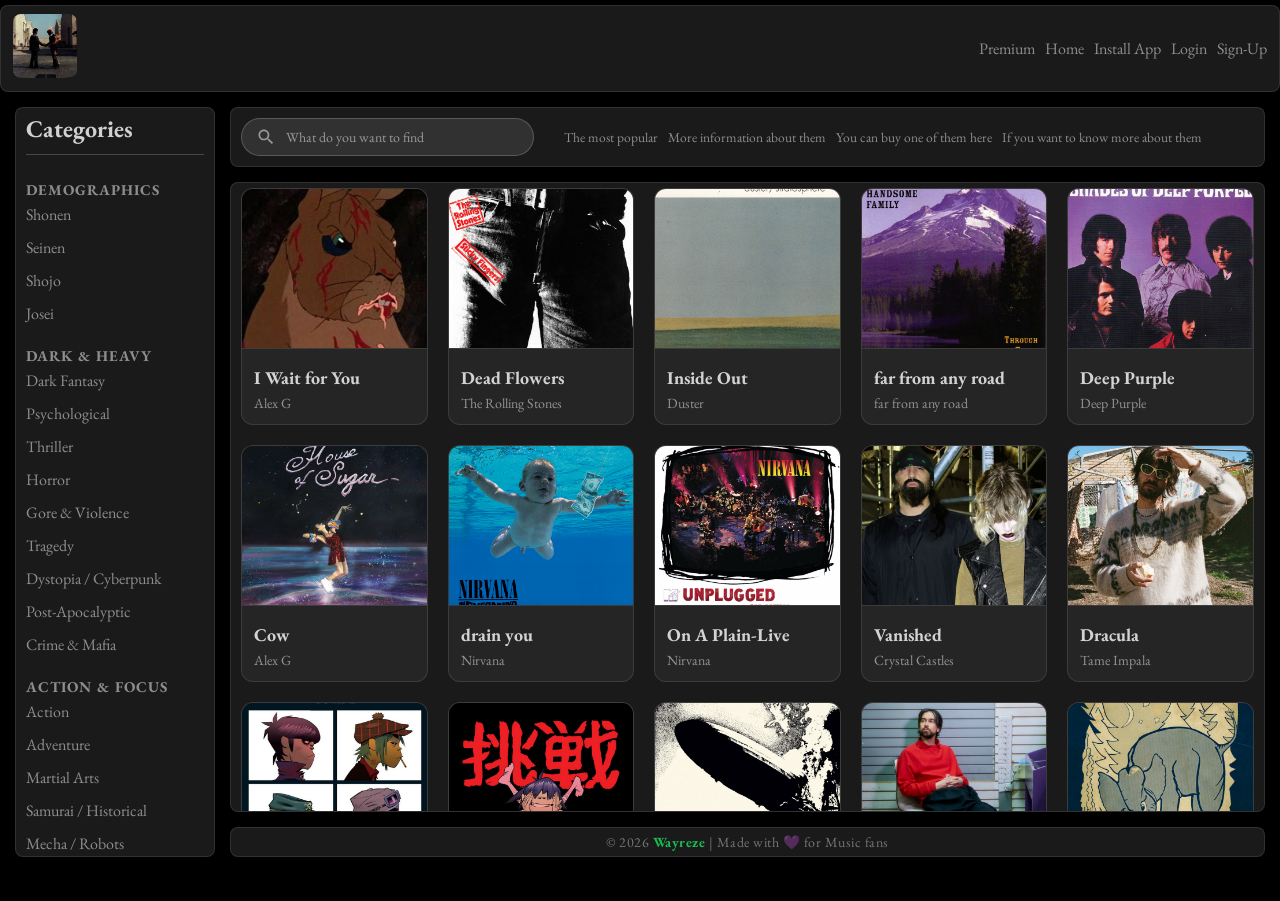
<file: create-by-my.html>
<!DOCTYPE html>
<html lang="en">
<head>
    <meta charset="UTF-8">
    <meta name="viewport" content="width=device-width, initial-scale=1.0">
    <title>Create by Me</title>
    <link rel="icon" type="image/svg+xml" href="spotify.svg">
    <link rel="stylesheet" href="./create-by-me.css">
</head>
<body>
    
    <header>
        <a href="./index.html"><img src="./hund.jpg" alt="photo"></a>

        <nav>
            <a href="./premium.html">Premium</a>
            <a href="./index.html">Home</a>
            <a href="./install-app.html"><i class="fa-solid fa-download"></i> Install App</a>
            <a href="./login.html">Login</a>
            <a href="./sgin-up.html">Sign-Up</a>

            <div class="mobile">
          
              <label class="hamburger">
                <input type="checkbox">
                <svg viewBox="0 0 32 32">
                  <path class="line line-top-bottom" d="M27 10 13 10C10.8 10 9 8.2 9 6 9 3.5 10.8 2 13 2 15.2 2 17 3.8 17 6L17 26C17 28.2 18.8 30 21 30 23.2 30 25 28.2 25 26 25 23.8 23.2 22 21 22L7 22"></path>
                  <path class="line" d="M7 16 27 16"></path>
                </svg>
              </label>
          
            </div>
        </nav>
    </header>

    <section class="glass">

        <div class="glass-12">
            <aside class="sidebar-content">
                <h3>Categories</h3>
                <ul>
                    <div class="category-group">
                        <h4 class="tittle">Demographics</h4>
                        <ul>
                            <li><a href="#shonen">Shonen</a></li>
                            <li><a href="#seinen">Seinen</a></li>
                            <li><a href="#shojo">Shojo</a></li>
                            <li><a href="#josei">Josei</a></li>
                        </ul>
                    </div>

                    <div class="category-group">
                        <h4 class="tittle">Dark & Heavy</h4>
                        <ul>
                            <li><a href="#dark-fantasy">Dark Fantasy</a></li>
                            <li><a href="#psychological">Psychological</a></li>
                            <li><a href="#thriller">Thriller</a></li>
                            <li><a href="#horror">Horror</a></li>
                            <li><a href="#gore">Gore & Violence</a></li>
                            <li><a href="#tragedy">Tragedy</a></li>
                            <li><a href="#dystopia">Dystopia / Cyberpunk</a></li>
                            <li><a href="#post-apocalyptic">Post-Apocalyptic</a></li>
                            <li><a href="#crime">Crime & Mafia</a></li>
                        </ul>
                    </div>

                    <div class="category-group">
                        <h4 class="tittle">Action & Focus</h4>
                        <ul>
                            <li><a href="#action">Action</a></li>
                            <li><a href="#adventure">Adventure</a></li>
                            <li><a href="#martial-arts">Martial Arts</a></li>
                            <li><a href="#samurai">Samurai / Historical</a></li>
                            <li><a href="#mecha">Mecha / Robots</a></li>
                            <li><a href="#military">Military</a></li>
                            <li><a href="#superhero">Superhero</a></li>
                            <li><a href="#space-western">Space Western</a></li>
                            <li><a href="#sports">Sports</a></li>
                        </ul>
                    </div>

                    <div class="category-group">
                        <h4 class="tittle">Plot & Vibes</h4>
                        <ul>
                            <li><a href="#drama">Drama</a></li>
                            <li><a href="#mystery">Mystery</a></li>
                            <li><a href="#supernatural">Supernatural</a></li>
                            <li><a href="#fantasy">High Fantasy</a></li>
                            <li><a href="#isekai">Isekai</a></li>
                            <li><a href="#sci-fi">Sci-Fi / Space Opera</a></li>
                            <li><a href="#steampunk">Steampunk</a></li>
                            <li><a href="#philosophical">Philosophical</a></li>
                        </ul>
                    </div>

                    <div class="category-group">
                        <h4 class="tittle">Life & Comedy</h4>
                        <ul>
                            <li><a href="#comedy">Comedy</a></li>
                            <li><a href="#slice-of-life">Slice of Life</a></li>
                            <li><a href="#school">School Life</a></li>
                            <li><a href="#romance">Romance</a></li>
                            <li><a href="#parody">Parody / Satire</a></li>
                        </ul>
                    </div>
                 </ul>
            </aside>
        </div>

        <div class="glass-13">
            <div class="search-box">
               <svg class="search-icon" xmlns="http://www.w3.org/2000/svg" viewBox="0 0 24 24" width="20" height="20" fill="currentColor">
               <path d="M15.5 14h-.79l-.28-.27C15.41 12.59 16 11.11 16 9.5 16 5.91 13.09 3 9.5 3S3 5.91 3 9.5 5.91 16 9.5 16c1.61 0 3.09-.59 4.23-1.57l.27.28v.79l5 4.99L20.49 19l-4.99-5zm-6 0C7.01 14 5 11.99 5 9.5S7.01 5 9.5 5 14 7.01 14 9.5 11.99 14 9.5 14z"/>
                </svg>
        
                <input type="search" required placeholder="What do you want to find">
            </div>
    
           <nav class="info">
            <a href="">The most popular</a>
            <a href="">More information about them</a>
            <a href="" class="album">You can buy one of them here</a>
            <a href="">If you want to know more about them</a>
           </nav>
        </div>

        <main class="glass-14">
            <div class="cards-grid">
        
                <div class="card">
                    <img src="./alex-g.jpg" alt="Akira">
                    <div class="card-text">
                       <h4>I Wait for You</h4>
                       <p>Alex G</p>
                    </div>
                </div>

                <div class="card">
                    <img src="./babu.jpg" alt="Evangelion">
                    <div class="card-text">
                        <h4>Dead Flowers</h4>
                        <p>The Rolling Stones</p>
                    </div>
                </div>

                <div class="card">
                    <img src="./duster.jpg" alt="Ghost in the Shell">
                    <div class="card-text">
                        <h4>Inside Out</h4>
                        <p>Duster</p>
                    </div>
                </div>

                <div class="card">
                    <img src="./famile.jpg" alt="Vinland Saga">
                    <div class="card-text">
                        <h4>far from any road</h4>
                        <p>far from any road</p>
                    </div>
                </div>

                <div class="card">
                    <img src="./Deep-purple.jpg" alt="Chainsaw Man">
                    <div class="card-text">
                        <h4>Deep Purple</h4>
                        <p>Deep Purple</p>
                    </div>
                </div>

                <div class="card">
                    <img src="./cow.jpg" alt="Berserk">
                    <div class="card-text">
                        <h4>Cow</h4>
                        <p>Alex G</p>
                    </div>
                </div>

                <div class="card">
                    <img src="./baby.jpg" alt="">
                    <div class="card-text">
                        <h4>drain you</h4>
                        <p>Nirvana</p>
                    </div>
                </div>

                <div class="card">
                    <img src="./forever.jpg" alt="Cool teacher onizuka manga logo">
                    <div class="card-text">
                        <h4>On A Plain-Live</h4>
                        <p>Nirvana</p>
                    </div>
                </div>

                <div class="card">
                    <img src="./freak.jpg" alt="One Piece">
                    <div class="card-text">
                        <h4>Vanished</h4>
                        <p>Crystal Castles</p>
                    </div>
                </div>

                <div class="card">
                    <img src="./impala.jpg" alt="Fullmetal Alchemist">
                    <div class="card-text">
                        <h4>Dracula</h4>
                        <p>Tame Impala</p>
                    </div>
                </div>

                <div class="card">
                    <img src="./my-love3.jpg" alt="Baccano!">
                    <div class="card-text">
                        <h4>Gorillaz</h4>
                        <p>Gorillaz</p>
                    </div>
                </div>

                <div class="card">
                    <img src="./gor.jpg" alt="Bleach">
                    <div class="card-text">
                        <h4>Feel Good Inc.</h4>
                        <p>Gorillaz, De La Soul</p>
                    </div>
                </div>

                <div class="card">
                    <img src="./led-zep.jpg" alt="Hunter x Hunter">
                    <div class="card-text">
                        <h4>Black Dog</h4>
                        <p>Led Zeppelin</p>
                    </div>
                </div>

                <div class="card">
                    <img src="./my-love2.jpg" alt="Tokyo Ghoul">
                    <div class="card-text">
                        <h4>Alex G</h4>
                        <p>Alex G</p>
                    </div>
                </div>

                <div class="card">
                    <img src="./slon.jpg" alt="Jujutsu Kaisen">
                    <div class="card-text">
                        <h4>The Moon</h4>
                        <p>The Microphones</p>
                    </div>
                </div>

                <div class="card">
                    <img src="./Bob-Marley.webp" alt="Vagabond">
                    <div class="card-text">
                        <h4>Bob Marley</h4>
                        <p>Bob Marley</p>
                    </div>
                </div>

                <div class="card">
                    <img src="./fly.jpg" alt="Monster">
                    <div class="card-text">
                        <h4>Fly</h4>
                        <p>Nick Drake</p>
                    </div>
                </div>

                <div class="card">
                    <img src="./eye.jpg" alt="Blame!">
                    <div class="card-text">
                        <h4>First Day of My Life</h4>
                        <p>Bright Eyes</p>
                    </div>
                </div>

                <div class="card">
                    <img src="./gish.jpg" alt="Gantz">
                    <div class="card-text">
                        <h4>I eat Salads now</h4>
                        <p>Sidney Gish</p>
                    </div>
                </div>

                <div class="card">
                    <img src="./legend-number-1.jpg" alt="Goodnight Punpun (Oyasumi Punpun)">
                    <div class="card-text">
                        <h4>And I Love Her</h4>
                        <p>Kurt Cobain</p>
                    </div>
                </div>

                <div class="card">
                    <img src="./nick.jpg" alt="One Punch Man">
                    <div class="card-text">
                        <h4>Northern Sky</h4>
                        <p>Nick Drake</p>
                    </div>
                </div>

                <div class="card">
                    <img src="./they.jpg" alt="Battle Angel Alita (Gunnm)">
                    <div class="card-text">
                        <h4>They Don't Care About Us</h4>
                        <p>Michael Jackson</p>
                    </div>
                </div>

                <div class="card">
                    <img src="./pixes.jpg" alt="Pluto">
                    <div class="card-text">
                        <h4>Here Comes Your Man</h4>
                        <p>Pixies</p>
                    </div>
                </div>

                <div class="card">
                    <img src="./breath(in the air).jpg" alt="Dorohedoro">
                    <div class="card-text">
                        <h4>Breath(In the Air)</h4>
                        <p>Pink Floyd</p>
                    </div>
                </div>

                <div class="card">
                    <img src="./tv girl.jpg" alt="Attack on Titan">
                    <div class="card-text">
                        <h4>Not Allowed</h4>
                        <p>TV Girl</p>
                    </div>
                </div>

                <div class="card">
                    <img src="./kiorn.jpg" alt="Death Note">
                    <div class="card-text">
                        <h4>Freak on a Leash</h4>
                        <p>Korn</p>
                    </div>
                </div>

                <div class="card">
                    <img src="./jr.jpg" alt="Cyberpunk: Edgerunners">
                    <div class="card-text">
                        <h4>Start Choppin</h4>
                        <p>Dinosaur Jr.</p>
                    </div>
                </div>

                <div class="card">
                    <img src="./slon.jpg" alt="Cowboy Bebop">
                    <div class="card-text">
                        <h4>Cowboy Bebop</h4>
                        <p>The Microphones</p>
                    </div>
                </div>

                <div class="card">
                    <img src="./nice-life.jpg" alt="Psycho-Pass">
                    <div class="card-text">
                        <h4>Bloodhail</h4>
                        <p>Have a Nice Life</p>
                    </div>
                </div>

                <div class="card">
                    <img src="./bleed-it-out.jpg" alt="Code Geass">
                    <div class="card-text">
                        <h4>Bleed It Out</h4>
                        <p>Linkin Park</p>
                    </div>
                </div>

                <div class="card">
                    <img src="./ITS,THE,AND.jpg" alt="Mob Psycho 100">
                    <div class="card-text">
                        <h4>The Final Cut</h4>
                        <p>Pink Floyd</p>
                    </div>
                </div>

                <div class="card">
                    <img src="./CLIIRO.jpg" alt="Hell's Paradise">
                    <div class="card-text">
                        <h4>Bubble Gum</h4>
                        <p>Clairo</p>
                    </div>
                </div>

                <div class="card">
                    <img src="./is-this-you.jpg" alt="Parasyte">
                    <div class="card-text">
                        <h4>Forever</h4>
                        <p>Alex G</p>
                    </div>
                </div>

                <div class="card">
                    <img src="./Deep_Purple_-_Burn.jpeg" alt="Erased">
                    <div class="card-text">
                        <h4>Burn</h4>
                        <p>Deep Purple</p>
                    </div>
                </div>

                <div class="card">
                    <img src="./no-other.jpg" alt="Kingdom">
                    <div class="card-text">
                        <h4>No Other Heart</h4>
                        <p>Mac DeMarco</p>
                    </div>
                </div>

                <div class="card">
                    <img src="./mab.jpg" alt="Tokyo Revengers">
                    <div class="card-text">
                        <h4>Entry Four </h4>
                        <p>Jaydes Archive</p>
                    </div>
                </div>

                <div class="card">
                    <img src="./come-togther.jpg" alt="My Hero Academia">
                    <div class="card-text">
                        <h4>Come Together</h4>
                        <p>The Beatles</p>
                    </div>
                </div>

                <div class="card">
                    <img src="./the-king-of-fucking-dark.jpg" alt="Black Clover">
                    <div class="card-text">
                        <h4>Don't Wanna Stop</h4>
                        <p>Ozzy Osbourne</p>
                    </div>
                </div>

                <div class="card">
                    <img src="./they-got-a-so-much-things-to-say.jpg" alt="Made in Abyss">
                    <div class="card-text">
                        <h4>So Much Things to Say</h4>
                        <p>Bob Marley</p>
                    </div>
                </div>

                <div class="card">
                    <img src="./my-mom.jpg" alt="Serial Experiments Lain">
                    <div class="card-text">
                        <h4>Mother</h4>
                        <p>Pink Floyd</p>
                    </div>
                </div>

            </div>
            
        </main>

        <footer class="glass-15">
            <div class="footer-content">
                <p>© 2026 <a href="https://github.com/твой-гитхаб" target="_blank">Wayreze</a> | Made with 💜 for Music fans</p>
            </div>
        </footer>

    </section>

    <script>
        const searchInput = document.querySelector('input[type="search"]');
        const cards = document.querySelectorAll('.card');

        searchInput.addEventListener('input', function() {
            const searchText = this.value.toLowerCase();

            cards.forEach(card => {
                const title = card.querySelector('h4').textContent.toLowerCase();
                
                if (title.includes(searchText)) {
                    card.style.display = ''; 
                } else {
                    card.style.display = 'none'; 
                }
            });
        });

     const checkbox = document.querySelector('.hamburger input');
     const navMenu = document.querySelector('header nav');

     checkbox.addEventListener('change', function() {
         if (this.checked) {
             navMenu.classList.add('active');
         } else {
        navMenu.classList.remove('active');
         }
     });
    </script>

</body>
</html>
</file>
<file: create-by-me.css>
@import url('https://fonts.googleapis.com/css2?family=Cormorant+Garamond:ital,wght@0,300..700;1,300..700&family=EB+Garamond:ital,wght@0,400..800;1,400..800&family=Modern+Antiqua&display=swap');

*{
    padding: 0;
    margin: 0;
    background: none;
    text-decoration: none;
    box-sizing: border-box;
    list-style: none;
    color: rgb(255, 255, 255, 0.5);
    font-family: "EB Garamond", serif;
}

body{
  margin: 0;
  min-height: 99.50vh;
  overflow-y: hidden;
  overflow-x: hidden;
  background-color: black;
}

:root {
  --bg-black: #000000;
  --bg-dark: #1f1f1f;
  --bg-dark-hover: #292929;
  --text-main: #ffffff;
  --text-muted: #bbbbbb;
  --text-gray: #929292;
  --spotify-green: #1DB954;
  --spotify-green-hover: #1ed760;
  --font-main: 'Lato', sans-serif;
}

.mobile {
  display: none;
  flex-direction: column;
  gap: 5px;
  cursor: pointer;
  z-index: 101;
}

.hamburger {
  cursor: pointer;
}

.hamburger input {
  display: none;
}

.hamburger svg {
  height: 3em;
  transition: transform 600ms cubic-bezier(0.4, 0, 0.2, 1);
}

.line {
  fill: none;
  stroke: var(--spotify-green);
  stroke-linecap: round;
  stroke-linejoin: round;
  stroke-width: 3;
  transition: stroke-dasharray 600ms cubic-bezier(0.4, 0, 0.2, 1),
              stroke-dashoffset 600ms cubic-bezier(0.4, 0, 0.2, 1);
}

.line-top-bottom {
  stroke-dasharray: 12 63;
}

.hamburger input:checked + svg {
  transform: rotate(-45deg);
}

.hamburger input:checked + svg .line-top-bottom {
  stroke-dasharray: 20 300;
  stroke-dashoffset: -32.42;
}

img{
    width: 100%;
}

button{
    cursor: pointer;
}

header img{
    max-width: 80px;
    height: 80px;
    border-radius: 8px;
}

header{
    display: flex;
    justify-content: space-between;
    padding: 8px 12px;
    border-radius: 8px;
    max-width: 1280px;
    margin: auto;
    margin-top: 5px;
    align-items: center;
    background-color: rgba(255, 255, 255, 0.1);
    backdrop-filter: blur(10px);
    border: 1px solid rgba(255, 255, 255, 0.1);
}

header nav{
    display: flex;
    gap: 10px;
}

header a{
    font-size: 16px;
    transition: all 0.3s ease;
}

header a:hover{
    color: rgba(255, 255, 255, 0.8);
    text-shadow: 0 0 8px rgba(255, 255, 255, 0.5);
}

.glass{
  display: grid;
  grid-template-columns: 250px 1fr;
  grid-template-rows: 80px 1fr 60px;
  gap: 15px;          
  height: calc(100vh - 120px);
  padding: 15px;
}

.glass-12{
  grid-column: 1;
  grid-row: 1 / 4;
  background-color: rgba(255, 255, 255, 0.1);
  border-radius: 8px;
  backdrop-filter: blur(10px);
  border: 1px solid rgba(255, 255, 255, 0.1);
  padding: 5px 10px;
  max-height: 100%;
  box-sizing: border-box;
  overflow-y: auto;
  overflow-x: hidden;
}

.sidebar-content{
    display: flex;
    flex-direction: column;
    gap: 15px;
    width: 100%;
}

.sidebar-content h3{
    font-size: 24px;
    color: rgba(255, 255, 255, 0.8);
    border-bottom: 1px solid rgba(255, 255, 255, 0.2);
    padding-bottom: 10px;
    cursor: default;
}

.sidebar-content ul{
    display: flex;
    flex-direction: column;
    gap: 12px;
}

.sidebar-content a{
    transition: all 0.3s ease;
}

.sidebar-content a:hover{
    color: rgba(255, 255, 255, 0.8);
    text-shadow: 0 0 8px rgba(255, 255, 255, 0.5);
}

.info a{
    transition: all 0.3s ease;
}

.info a:hover{
    color: rgba(255, 255, 255, 0.8);
    text-shadow: 0 0 8px rgba(255, 255, 255, 0.5);
}

.glass-13{
  grid-column: 2;   
  grid-row: 1; 
  background-color: rgba(255, 255, 255, 0.1);
  border-radius: 8px;
  backdrop-filter: blur(10px);
  border: 1px solid rgba(255, 255, 255, 0.1);
  display: flex;
  align-items: center;
  padding: 0px 8px;
}

.glass-14{
  grid-column: 2;
  grid-row: 2;
  background-color: rgba(255, 255, 255, 0.1);
  border-radius: 8px;
  backdrop-filter: blur(10px);
  border: 1px solid rgba(255, 255, 255, 0.1);
  padding: 5px 10px;
  overflow-y: auto;
  padding-bottom: 10px 20px;
}

.glass-15{
  grid-column: 2;
  grid-row: 3;
  background-color: rgba(255, 255, 255, 0.1);
  border-radius: 8px;
  backdrop-filter: blur(10px);
  border: 1px solid rgba(255, 255, 255, 0.1);
}

::placeholder{
    color: rgb(255, 255, 255, 0.5);
}

.search-box{
    display: flex;
    align-items: center;
    background-color: rgba(255, 255, 255, 0.1);
    border: 1px solid rgba(255, 255, 255, 0.2);
    border-radius: 50px;
    padding: 8px 14px;
    width: 350px;
    transition: all 0.2s ease;
    transition: all 0.3s ease;
    width: calc(100% - 120vh);
}

.search-box:focus-within{
    background-color: rgba(255, 255, 255, 0.15);
    box-shadow: 0 0 8px rgba(255, 255, 255, 0.2);
    animation: neonPulse 2s infinite ease-in-out;
    width: calc(100% - 115vh);
}

.search-icon{
    color: rgba(255, 255, 255, 0.6);
    margin-right: 10px;
    flex-shrink: 0;
}

input{
    background: none;
    outline: none;
    border: none;
    color: white;
    width: 100%;
    font-size: 14px;
}

input[type="search"]::-webkit-search-decoration,
input[type="search"]::-webkit-search-cancel-button,
input[type="search"]::-webkit-search-results-button,
input[type="search"]::-webkit-search-results-decoration{
    display: none;
}

.info{
    display: flex;
    gap: 40px;
    margin-left: 30px;
}

.album{
    margin-left: 180px;
}

::-webkit-scrollbar{
    width: 14px;
    background-color: transparent;
}

::-webkit-scrollbar-track{
    background-color: rgba(230, 0, 255, 0.0); 
}

::-webkit-scrollbar-thumb{
    background-color: rgba(30, 215, 96, 0.2) !important; 
    border-radius: 10px;
    border: 3px solid transparent; 
    background-clip: padding-box;
}

::-webkit-scrollbar-thumb:hover{
    background-color: rgba(30, 215, 96, 0.3) !important;
}

::-webkit-scrollbar-corner{
    background-color: transparent;
}

.cards-grid{
    display: grid;
    grid-template-columns: repeat(auto-fill, minmax(180px, 1fr));
    gap: 20px;
}

.card{
    background-color: rgba(255, 255, 255, 0.05);
    border: 1px solid rgba(255, 255, 255, 0.1);
    border-radius: 12px;
    overflow: hidden;
    cursor: pointer;
    transition: all 0.3s ease;
}

.card:hover{
    background-color: rgba(255, 255, 255, 0.15);
    transform: translateY(-4px);
    box-shadow: 0 10px 20px rgba(0, 0, 0, 0.1);
}

.card img{
    width: 100%;
    height: 160px;
    object-fit: cover;
    border-bottom: 1px solid rgba(255, 255, 255, 0.1);
}

.card-text{
    padding: 12px;
}

.card-text h4{
    font-size: 18px;
    color: rgba(255, 255, 255, 0.8);
    margin-bottom: 5px;
}

.card-text p{
    font-size: 14px;
    color: rgba(255, 255, 255, 0.5);
}

.glass-12::-webkit-scrollbar{
    width: 5px;
}

.glass-12::-webkit-scrollbar-track{
    background: transparent;
}

.glass-12::-webkit-scrollbar-thumb{
    background: rgba(255, 255, 255, 0.4);
    border-radius: 10px;
}

.glass-12::-webkit-scrollbar-thumb:hover{
    background: rgba(255, 255, 255, 0.7);
}

.tittle{
    font-size: 15px;
    color: rgba(255,255,255,0.5);
    margin: 10px 0 5px 0;
    text-transform: uppercase;
    letter-spacing: 1px;
    cursor: default;
}

.footer-content{
    display: flex;
    justify-content: center;
    align-items: center;
    height: 100%;
    font-size: 14px;
}

.footer-content p{
    color: rgba(255, 255, 255, 0.4);
    letter-spacing: 0.5px;
    cursor: default;
}

.footer-content a{
    color: #1DB954;
    font-weight: bold;
    transition: all 0.3s ease;
}

.footer-content a:hover{
    color: rgba(255, 255, 255, 0.8);
    color:#1ED760;
}

@media (max-width:1915px){
    header img{
    width: 64px;
    height: 64px;
  }

  .info{
    gap: 10px;
  }

  .info a{
    font-size: 13.5px;
  }

  .album{
    margin-left: 0;
  }

  .glass {
    grid-template-columns: 200px 1fr; 
    grid-template-rows: auto 1fr auto;
    /* height: calc(100vh - 120px); */
  }

  .search-box{
    width: calc(100% - 80vh);
  }

  .search-box:focus-within{
    animation: neonPulse 2s infinite ease-in-out;
    width: calc(100% - 70vh);
  }

  .glass-14{
  grid-column: 2 / 4;
  grid-row: 2;
}

.glass-15{
  grid-column: 2 / 4;
  grid-row: 3;
  padding: 5px;
}

.glass-13{
    grid-column: 2 / 4;
    grid-row: 1;
    padding: 10px;
}

}

@media (max-width: 1200px){
    .search-box{
        width: 100%;
    }

    .search-box:focus-within{
    animation: neonPulse 2s infinite ease-in-out;
    width: 100%;
   }

  .glass-13{
    grid-column: 2;
    grid-row: 1;
    flex-direction: column;
    padding: 15px;
    gap: 15px;
    height: auto;
  }
  
  .info{
    margin-left: 0;
    flex-wrap: wrap;
    justify-content: center;
    gap: 15px;
  }
  
  .album{
    margin-left: 0;
  }
  
  .glass-14{
    grid-column: 2;
    grid-row: 2;
  }
  
  .glass-15{
    grid-column: 2;
    grid-row: 3;
  }
}

@media (max-width: 600px){
  header{
    justify-content: space-between;
    padding: 10px;
    gap: 15px;
  }
  
  .cards-grid{
    grid-template-columns: repeat(auto-fill, minmax(130px, 1fr));
    gap: 12px;
  }
  
  .card img{
    height: 120px;
  }
  
  .card-text h4{
    font-size: 15px;
  }
  
  .card-text p{
    font-size: 12px;
  }

  .footer-content p{
    font-size: 12px;
    text-align: center;
  }

  header nav > a, 
  header nav > button {
    display: none;
  }
  
  .mobile { 
    display: flex; 
    z-index: 102; 
  }

  header nav.active {
    top: 0; 
    right: 0;
    width: 250px; 
    height: 100vh;
    background-color: rgba(15, 15, 15, 0.95);
    backdrop-filter: blur(10px);
    flex-direction: column;
    justify-content: center; 
    align-items: center;
    gap: 25px; 
    padding: 20px; 
    z-index: 100;
    box-shadow: -5px 0 15px rgba(0, 0, 0, 0.7);
    border-left: 1px solid rgba(255, 255, 255, 0.1);
  }

  /* Показываем ссылки внутри открытого меню */
  header nav.active a, 
  header nav.active button {
    display: block; 
    font-size: 18px;
  }

  /* Удерживаем иконку бургера в верхнем углу меню, когда оно открыто */
  header nav.active .mobile {
    position: absolute;
    top: 20px;
    right: 20px;
  }

  /* Анимация превращения в крестик при наличии класса .active у nav */
  header nav.active .hamburger svg {
    transform: rotate(-45deg);
  }

  header nav.active .hamburger .line-top-bottom {
    stroke-dasharray: 20 300;
    stroke-dashoffset: -32.42;
  }
}

@media (max-width: 450px){
    .search-box:focus-within{
    animation: neonPulse 2s infinite ease-in-out;
    width: 100%;
   }

    .glass{
        grid-template-columns: 1fr;
        grid-template-rows: auto 1fr auto auto;
    }

    .glass-12{
        display: none;
    }

    .glass-13{
    grid-column: 1;
    grid-row: 1;
  }

  .glass-14{
    grid-column: 1;
    grid-row: 2;
  }
  
  .glass-15{
    grid-column: 1;
    grid-row: 3;
  }
}

@keyframes fadeInUp {
    from{
        opacity: 0;
        transform: translateY(-100px);
    }
    to{
        opacity: 1;
        transform: translateY(0);
    }
}

@keyframes for-left {
    from{
        opacity: 0;
        transform: translateX(210px);
    }
    to{
        opacity: 1;
        transform: translateX(0);
    }
}

@keyframes for-right {
    from{
        opacity: 0;
        transform: translateX(-210px);
    }
    to{
        opacity: 1;
        transform: translateX(0);
    }
}

@keyframes for-buttom {
    from{
        opacity: 0;
        transform: translateY(100px);
    }
    to{
        opacity: 1;
        transform: translateY(0);
    }
}

@keyframes neonPulse {
    0% {
        box-shadow: 0 0 5px rgba(30, 215, 96, 0.2), inset 0 0 5px rgba(30, 215, 96, 0.1);
    }
    50% {
        box-shadow: 0 0 20px rgba(30, 215, 96, 0.6), inset 0 0 10px rgba(30, 215, 96, 0.3);
        border-color: rgba(30, 215, 96, 0.6);
    }
    100% {
        box-shadow: 0 0 5px rgba(30, 215, 96, 0.2), inset 0 0 5px rgba(30, 215, 96, 0.1);
    }
}

.glass-12{animation: for-right 1s ease forwards;}
.glass-14{animation: for-left 1s ease forwards;}
.glass-15{animation: for-buttom 1s ease forwards;}
.glass-13, header{animation: fadeInUp 1s ease forwards;}

.glass-12, .glass-14, .glass-15{animation-delay: 0.4s; opacity: 0;}
.glass-13{animation-delay: 0.4s; opacity: 0;}
header{animation-delay: 0.5s; opacity: 0;}

.card{
    transition: transform 0.3s cubic-bezier(0.25, 1, 0.5, 1), 
                background-color 0.2s ease, 
                box-shadow 0.3s ease, 
                border-color 0.3s ease;
}

.card:hover {
    transform: scale(1.04) translateY(-1px);
    border-color: rgba(30, 215, 96, 0.5);
    box-shadow: 0 15px 370px rgba(0, 0, 0, 0.3), 0 0 30px rgba(30, 215, 96);
}

.card img{
    transition: transform 0.5s ease;
}

.card:hover img{
    transform: scale(1.01);
}

.sidebar-content li a{
    position: relative;
    display: inline-block;
}

.sidebar-content li a::after {
    content: '';
    position: absolute;
    width: 100%;
    transform: scaleX(0);
    height: 1px;
    bottom: -1px;
    left: 0;
    background-color: rgba(30, 215, 96, 0.4);
    transform-origin: bottom right;
    transition: transform 0.3s ease-out;
}

.sidebar-content li a:hover::after{
    transform: scaleX(1);
    transform-origin: bottom left;
}

.search-box{
    transition: all 0.3s ease;
}
</file>
